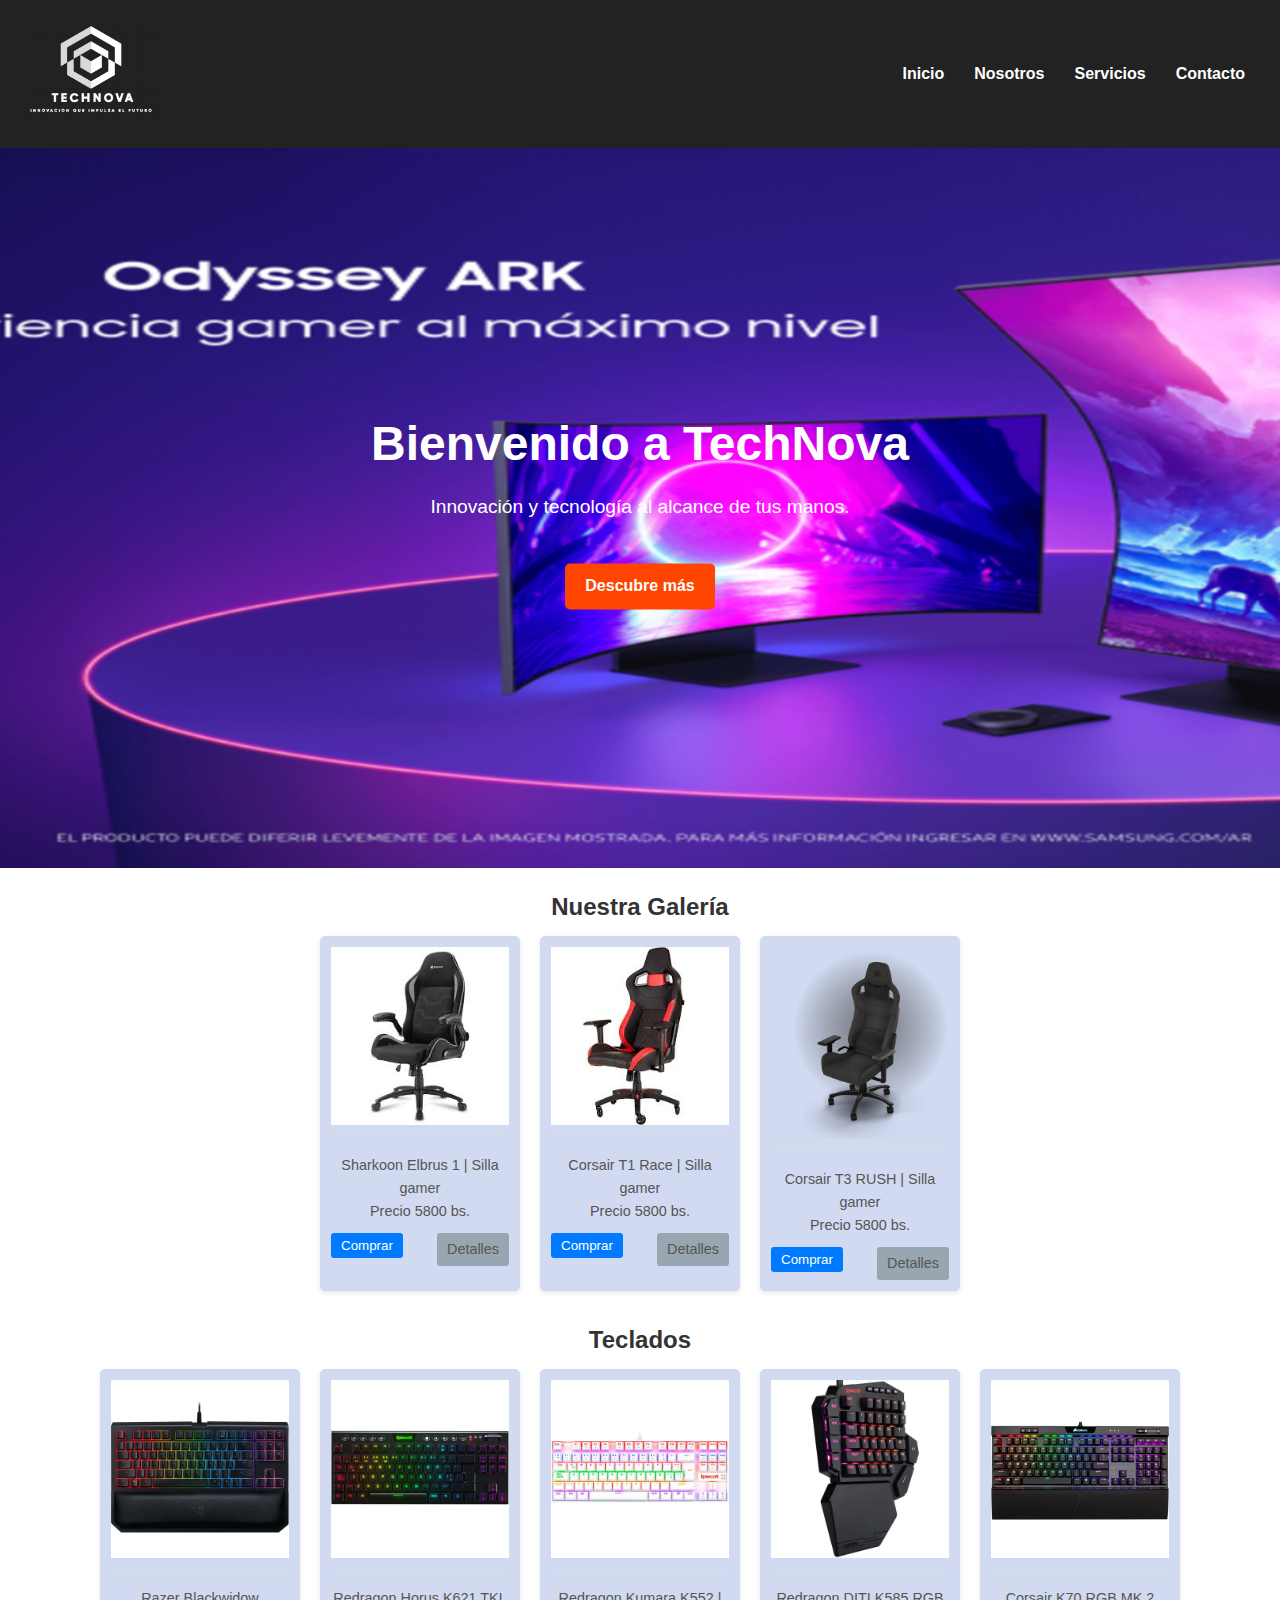
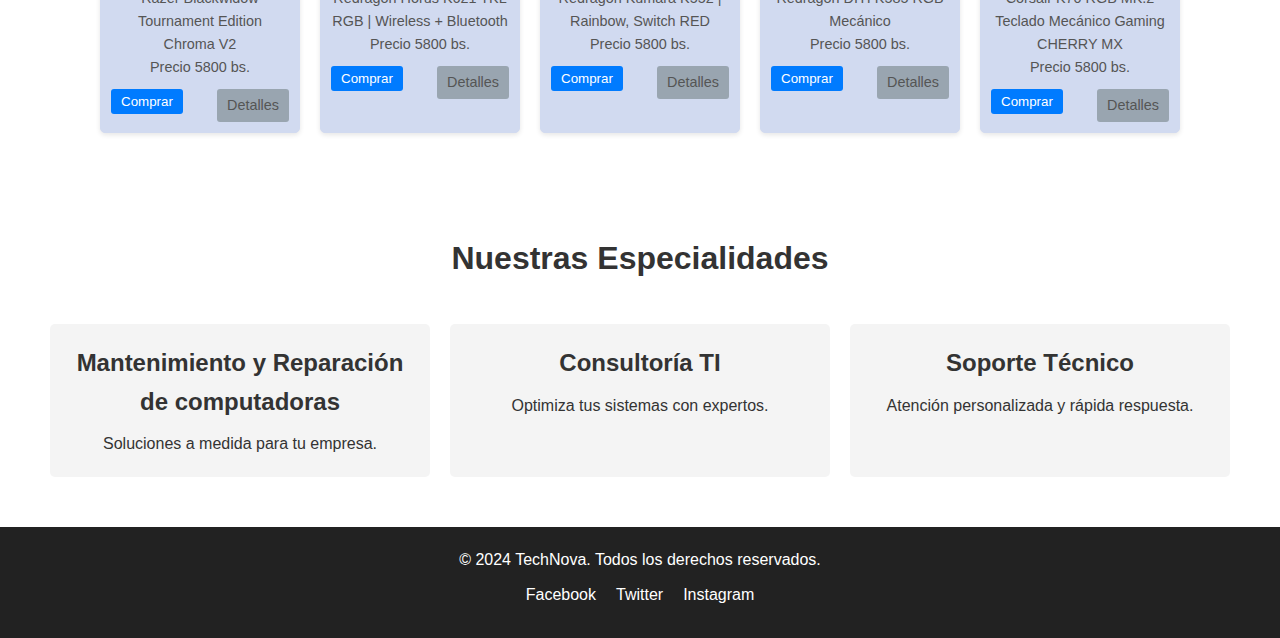
<file: index.html>
<!DOCTYPE html>
<html lang="es">
<head>
    <meta charset="UTF-8">
    <meta name="viewport" content="width=device-width, initial-scale=1.0">
    <title>TechNova</title>
    <link rel="stylesheet" href="index.css">
</head>
<body>
    <!-- Header -->
    <header>
        <div class="logo">
            <img src="nuevo_logo.PNG" alt="TechNova">
        </div>
        <nav>
            <ul>
                <li><a href="index.html">Inicio</a></li>
                <li><a href="paginas web/sobrenosotros.html">Nosotros</a></li>
                <li><a href="paginas web/servicios.html">Servicios</a></li>
                <li><a href="paginas web/contacto.html">Contacto</a></li>
            </ul>
        </nav>
    </header>

    <!-- Hero section con carrusel solo CSS -->
    <section class="hero">
        <div class="carousel">
            <div class="carousel-images">
                <div class="carousel-image">
                    <img src="productos carucel/pantalla.png" alt="Imagen 1">
                </div>
                <div class="carousel-image">
                    <img src="productos carucel/pc.png" alt="Imagen 2">
                </div>
                <div class="carousel-image">
                    <img src="productos carucel/sillas.png" alt="Imagen 3">
                </div>
                <div class="carousel-image">
                    <img src="productos carucel/teclado.jpeg" alt="Imagen 4">
                </div>
            </div>
        </div>

        <div class="hero-text">
            <h1>Bienvenido a TechNova</h1>
            <p>Innovación y tecnología al alcance de tus manos.</p>
            <a href="paginas web/descubremas.html" class="cta-button">Descubre más</a>
        </div>
    </section>


    <section id="productos">
        <h2>Nuestra Galería</h2>
        <div class="productos-container">
            <div class="productos-item">
                <a href="detalle1.html">
                    <img src="productos ventas/silla.png" alt="Proyecto 1">
                    <figcaption>
                        <p>Sharkoon Elbrus 1 | Silla gamer</p>
                        <p>Precio 5800 bs.</p>
                        <div class="buttons">
                            <button class="buy-btn">Comprar</button>
                            <a href="detalle1.html" class="details-btn">Detalles</a>
                        </div>
                    </figcaption>
                </a>
            </div>
            <div class="productos-item">
                <a href="detalle2.html">
                    <img src="productos ventas/silla2.png" alt="Proyecto 2">
                    <figcaption>
                        <p>Corsair T1 Race | Silla gamer</p>
                        <p>Precio 5800 bs.</p>
                        <div class="buttons">
                            <button class="buy-btn">Comprar</button>
                            <a href="detalle2.html" class="details-btn">Detalles</a>
                        </div>
                    </figcaption>
                </a>
            </div>
            <div class="productos-item">
                <a href="detalle3.html">
                    <img src="productos ventas/silla3.png" alt="Proyecto 3">
                    <figcaption>
                        <p>Corsair T3 RUSH | Silla gamer</p>
                        <p>Precio 5800 bs.</p>
                        <div class="buttons">
                            <button class="buy-btn">Comprar</button>
                            <a href="detalle3.html" class="details-btn">Detalles</a>
                        </div>
                    </figcaption>
                </a>
            </div>

            <!-- Teclados section -->
            <section id="teclados">
                <h2>Teclados</h2>
                <div class="teclados-container">
                    <div class="teclados-item">
                        <a href="detalle4.html">
                            <img src="producto teclados/teclado1.png" alt="Proyecto 4">
                            <figcaption>
                                <p>Razer Blackwidow Tournament Edition Chroma V2</p>
                                <p>Precio 5800 bs.</p>
                                <div class="buttons">
                                    <button class="buy-btn">Comprar</button>
                                    <a href="detalle4.html" class="details-btn">Detalles</a>
                                </div>
                            </figcaption>
                        </a>
                    </div>
                    <div class="teclados-item">
                        <a href="detalle5.html">
                            <img src="producto teclados/teclado2.png" alt="Proyecto 5">
                            <figcaption>
                                <p>Redragon Horus K621 TKL RGB | Wireless + Bluetooth</p>
                                <p>Precio 5800 bs.</p>
                                <div class="buttons">
                                    <button class="buy-btn">Comprar</button>
                                    <a href="detalle5.html" class="details-btn">Detalles</a>
                                </div>
                            </figcaption>
                        </a>
                    </div>
                    <div class="teclados-item">
                        <a href="detalle6.html">
                            <img src="producto teclados/teclado3.png" alt="Proyecto 6">
                            <figcaption>
                                <p>Redragon Kumara K552 | Rainbow, Switch RED</p>
                                <p>Precio 5800 bs.</p>
                                <div class="buttons">
                                    <button class="buy-btn">Comprar</button>
                                    <a href="detalle6.html" class="details-btn">Detalles</a>
                                </div>
                            </figcaption>
                        </a>
                    </div>
                    <div class="teclados-item">
                        <a href="detalle7.html">
                            <img src="producto teclados/teclado4.png" alt="Proyecto 7">
                            <figcaption>
                                <p>Redragon DITI K585 RGB Mecánico</p>
                                <p>Precio 5800 bs.</p>
                                <div class="buttons">
                                    <button class="buy-btn">Comprar</button>
                                    <a href="detalle7.html" class="details-btn">Detalles</a>
                                </div>
                            </figcaption>
                        </a>
                    </div>
                    <div class="teclados-item">
                        <a href="detalle5.html">
                            <img src="producto teclados/teclado5.png" alt="Proyecto 5">
                            <figcaption>
                                <p>Corsair K70 RGB MK.2 Teclado Mecánico Gaming CHERRY MX</p>
                                <p>Precio 5800 bs.</p>
                                <div class="buttons">
                                    <button class="buy-btn">Comprar</button>
                                    <a href="detalle5.html" class="details-btn">Detalles</a>
                                </div>
                            </figcaption>
                        </a>
                    </div>
                </section>
            </div>
        </section>

    <!-- Features section -->
    <section class="features">
        <h2>Nuestras Especialidades</h2>
        <div class="feature-grid">
            <div class="feature">
                <h3>Mantenimiento y Reparación de computadoras</h3>
                <p>Soluciones a medida para tu empresa.</p>
            </div>
            <div class="feature">
                <h3>Consultoría TI</h3>
                <p>Optimiza tus sistemas con expertos.</p>
            </div>
            <div class="feature">
                <h3>Soporte Técnico</h3>
                <p>Atención personalizada y rápida respuesta.</p>
            </div>
        </div>
    </section>
    <!-- Footer -->
    <footer>
        <p>&copy; 2024 TechNova. Todos los derechos reservados.</p>
        <ul class="social">
            <li><a href="https://www.facebook.com/profile.php?id=100088525938917">Facebook</a></li>
            <li><a href="https://x.com/BrahianC9?s=08">Twitter</a></li>
            <li><a href="https://www.instagram.com/">Instagram</a></li>
        </ul>
    </footer>
</body>
</html>
</file>
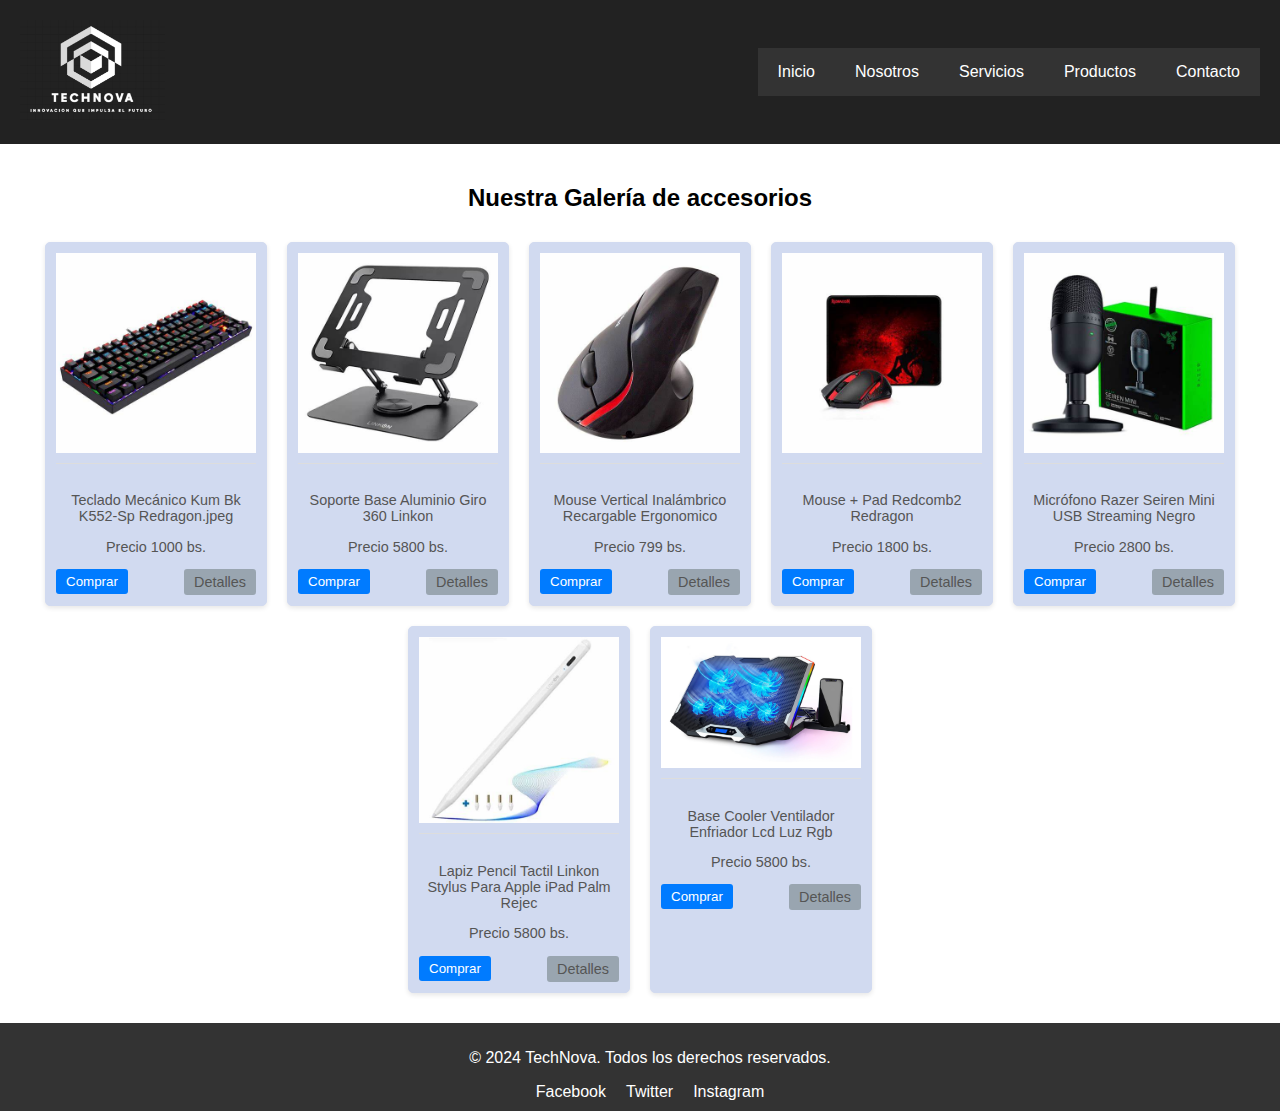
<file: paginas web/accesorios.html>
<!DOCTYPE html>
<html lang="en">
<head>
    <meta charset="UTF-8">
    <meta name="viewport" content="width=device-width, initial-scale=1.0">
    <title>TechNova</title>
    <link rel="stylesheet" href="accesorios.css">
</head>
<body>
    <header>
        <div class="logo">
            <img src="../nuevo_logo.PNG" alt="TechNova">
        </div>
        <nav>
            <ul class="menu">
                <li><a href="../index.html">Inicio</a></li>
                <li><a href="sobrenosotros.html">Nosotros</a></li>
                <li><a href="servicios.html">Servicios</a></li>
                <li><a href="productos.html">Productos</a>
                    <ul class="submenu">
                        <li><a href="tablets.html">tablets</a></li>
                        <li><a href="accesorios.html">Accesorios</a></li>
                    </ul>
                </li>
                <li><a href="contacto.html">Contacto</a></li>
            </ul>
        </nav>
    </header>

    <section id="accesorios">
        <h2>Nuestra Galería de accesorios</h2>
        <div class="accesorios-container">
            <div class="accesorios-item">
                <a href="detalle1.html">
                    <img src="../producto accesorios/Teclado Mecánico Kum Bk K552-Sp Redragon.jpeg" alt="Proyecto 1">
                    <figcaption>
                        <p>Teclado Mecánico Kum Bk K552-Sp Redragon.jpeg</p>
                        <p>Precio 1000 bs.</p>
                        <div class="buttons">
                            <button class="buy-btn">Comprar</button>
                            <a href="detalle1.html" class="details-btn">Detalles</a>
                        </div>
                    </figcaption>
                </a>
            </div>
            <div class="accesorios-item">
                <a href="detalle2.html">
                    <img src="../producto accesorios/Soporte Base Aluminio Para Notebook Macbook Giro 360 Linkon.jpeg" alt="Proyecto 2">
                    <figcaption>
                        <p>Soporte Base Aluminio Giro 360 Linkon</p>
                        <p>Precio 5800 bs.</p>
                        <div class="buttons">
                            <button class="buy-btn">Comprar</button>
                            <a href="detalle2.html" class="details-btn">Detalles</a>
                        </div>
                    </figcaption>
                </a>
            </div>
            <div class="accesorios-item">
                <a href="detalle3.html">
                    <img src="../producto accesorios/Mouse Vertical Inalámbrico Recargable Ergonomico.jpeg" alt="Proyecto 3">
                    <figcaption>
                        <p>Mouse Vertical Inalámbrico Recargable Ergonomico</p>
                        <p>Precio 799 bs.</p>
                        <div class="buttons">
                            <button class="buy-btn">Comprar</button>
                            <a href="detalle3.html" class="details-btn">Detalles</a>
                        </div>
                    </figcaption>
                </a>
            </div>
            <div class="accesorios-item">
                <a href="detalle4.html">
                    <img src="../producto accesorios/Mouse + Pad Redcomb2 Redragon.jpeg" alt="Proyecto 4">
                    <figcaption>
                        <p>Mouse + Pad Redcomb2 Redragon</p>
                        <p>Precio 1800 bs.</p>
                        <div class="buttons">
                            <button class="buy-btn">Comprar</button>
                            <a href="detalle4.html" class="details-btn">Detalles</a>
                        </div>
                    </figcaption>
                </a>
            </div>
            <div class="accesorios-item">
                <a href="detalle5.html">
                    <img src="../producto accesorios/Micrófono Razer Seiren Mini USB Streaming Negro.jpeg" alt="Proyecto 5">
                    <figcaption>
                        <p>Micrófono Razer Seiren Mini USB Streaming Negro</p>
                        <p>Precio 2800 bs.</p>
                        <div class="buttons">
                            <button class="buy-btn">Comprar</button>
                            <a href="detalle5.html" class="details-btn">Detalles</a>
                        </div>
                    </figcaption>
                </a>
            </div>
            <div class="accesorios-item">
                <a href="detalle6.html">
                    <img src="../producto accesorios/Lapiz Pencil Tactil Linkon Stylus Para Apple iPad Palm Rejec.jpeg" alt="Proyecto 6">
                    <figcaption>
                        <p>Lapiz Pencil Tactil Linkon Stylus Para Apple iPad Palm Rejec</p>
                        <p>Precio 5800 bs.</p>
                        <div class="buttons">
                            <button class="buy-btn">Comprar</button>
                            <a href="detalle6.html" class="details-btn">Detalles</a>
                        </div>
                    </figcaption>
                </a>
            </div>
            <div class="accesorios-item">
                <a href="detalle7.html">
                    <img src="../producto accesorios/Base Cooler 6 Ventiladores Enfriador Notebook Lcd Luz Rgb.jpg" alt="Proyecto 7">
                    <figcaption>
                        <p>Base Cooler Ventilador Enfriador Lcd Luz Rgb</p>
                        <p>Precio 5800 bs.</p>
                        <div class="buttons">
                            <button class="buy-btn">Comprar</button>
                            <a href="detalle7.html" class="details-btn">Detalles</a>
                        </div>
                    </figcaption>
                </a>
            </div>
        </div>
    </section>
    <footer>
        <p>&copy; 2024 TechNova. Todos los derechos reservados.</p>
        <ul class="social">
            <li><a href="#">Facebook</a></li>
            <li><a href="#">Twitter</a></li>
            <li><a href="#">Instagram</a></li>
        </ul>
    </footer>
    
</body>
</html>
</file>
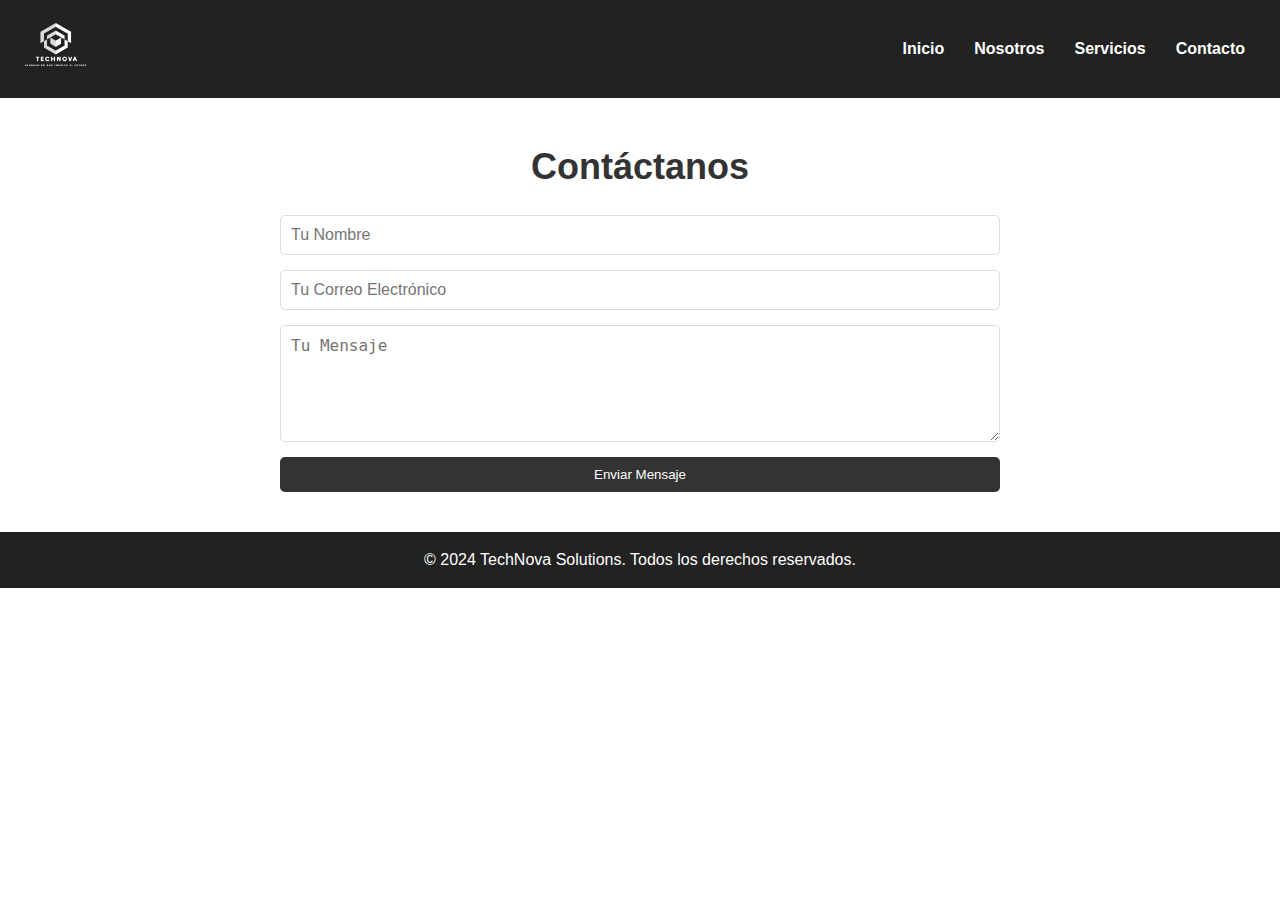
<file: paginas web/contacto.html>
<!DOCTYPE html>
<html lang="es">
<head>
    <meta charset="UTF-8">
    <meta name="viewport" content="width=device-width, initial-scale=1.0">
    <title>TechNova</title>
    <link rel="stylesheet" href="contacto.css">
</head>
<body>
    <!-- Header -->
    <header>
        <div class="logo">
            <img src="../nuevo_logo.PNG" alt="TechNova">
        </div>
        <nav>
            <ul>
                <li><a href="../index.html">Inicio</a></li>
                <li><a href="sobrenosotros.html">Nosotros</a></li>
                <li><a href="servicios.html">Servicios</a></li>
                <li><a href="contacto.html">Contacto</a></li>
            </ul>
        </nav>
    </header>

     <!-- Formulario de contacto -->

     <section id="contact">
        <h2>Contáctanos</h2>
        <form id="contact-form">
            <input type="text" id="name" placeholder="Tu Nombre" required>
            <input type="email" id="email" placeholder="Tu Correo Electrónico" required>
            <textarea id="message" rows="5" placeholder="Tu Mensaje" required></textarea>
            <button type="submit">Enviar Mensaje</button>
        </form>
    </section>


    <!-- para el pie de página -->
    <footer>
        <p>&copy; 2024 TechNova Solutions. Todos los derechos reservados.</p>
    </footer>

    <!-- JavaScript para validación básica del formulario -->

    <script>
        document.getElementById('contact-form').addEventListener('submit', function(event) {
            var name = document.getElementById('name').value;
            var email = document.getElementById('email').value;
            var message = document.getElementById('message').value;

            if (name === '' || email === '' || message === '') {
                alert('Por favor, completa todos los campos.');
                event.preventDefault(); // Evita el envío si hay campos vacíos.
                } else {
                alert('Mensaje enviado correctamente. ¡Gracias por contactarnos!');
                }
        });
    </script>
</body>
</html>
</file>
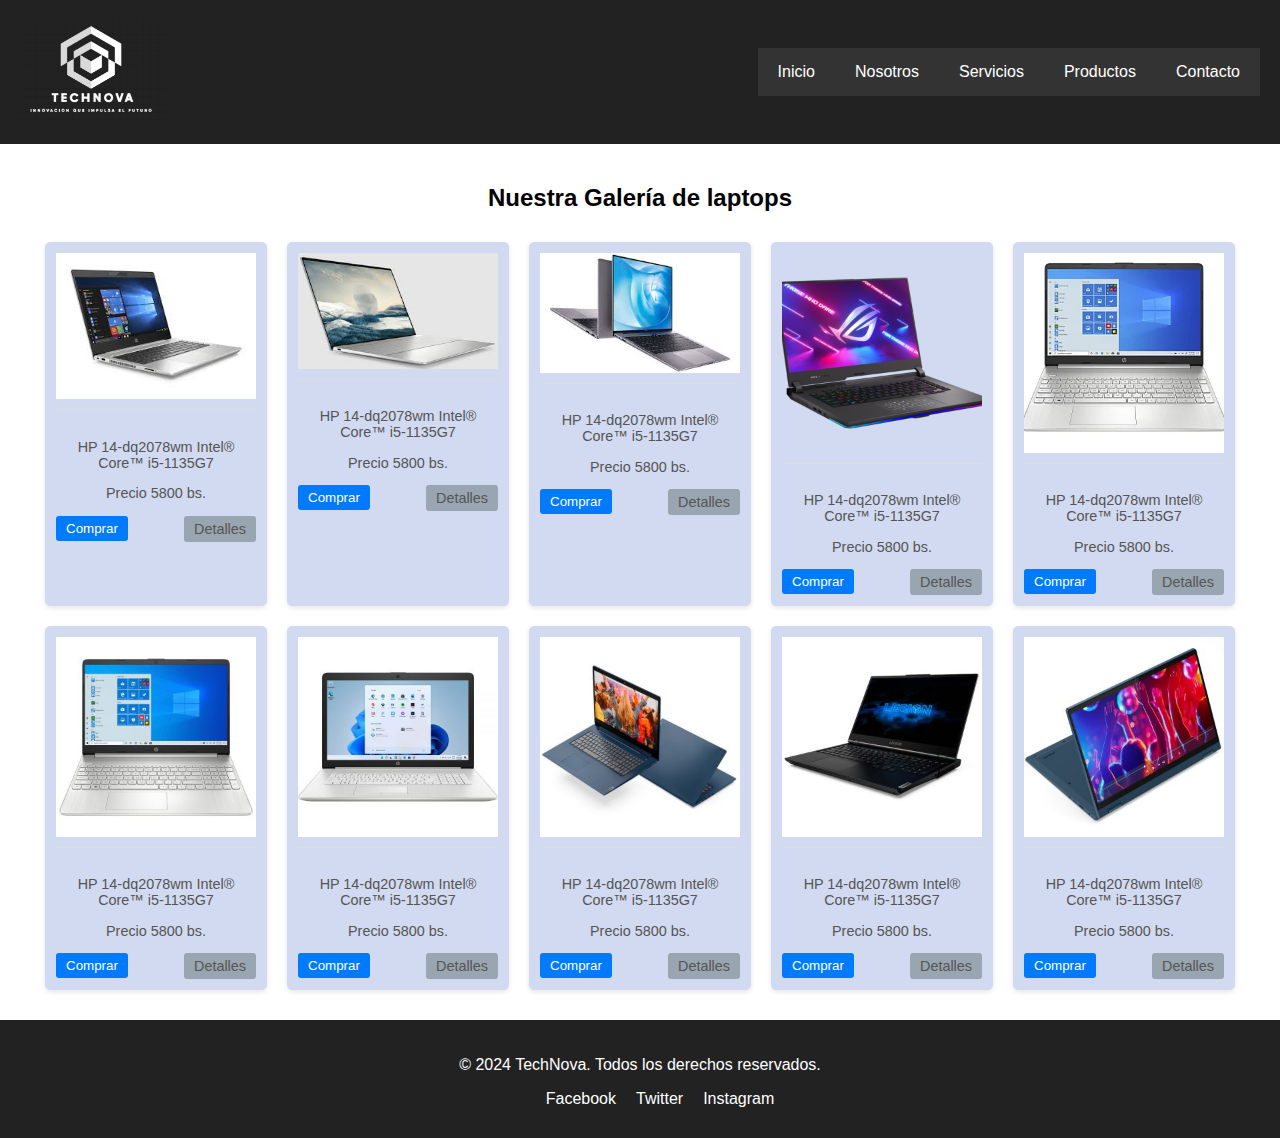
<file: paginas web/descubremas.html>
<!DOCTYPE html>
<html lang="es">
<head>
    <meta charset="UTF-8">
    <meta name="viewport" content="width=device-width, initial-scale=1.0">
    <title>TechNova</title>
    <link rel="stylesheet" href="descubremas.css">
</head>
<body>
    <!-- Header -->
    <header>
        <div class="logo">
            <img src="../nuevo_logo.PNG" alt="TechNova">
        </div>
        <nav>
            <ul class="menu">
                <li><a href="../index.html">Inicio</a></li>
                <li><a href="sobrenosotros.html">Nosotros</a></li>
                <li><a href="servicios.html">Servicios</a></li>
                <li><a href="productos.html">Productos</a>
                    <ul class="submenu">
                        <li><a href="tablets.html">tablets</a></li>
                        <li><a href="accesorios.html">Accesorios</a></li>
                    </ul>
                </li>
                <li><a href="contacto.html">Contacto</a></li>
            </ul>
        </nav>
    </header>

    <!-- Gallery Section -->
    <section id="gallery">
        <h2>Nuestra Galería de laptops</h2>
        <div class="gallery-container">
            <div class="gallery-item">
                <a href="detalle1.html">
                    <img src="../img/compu1.jpeg" alt="Proyecto 1">
                    <figcaption>
                        <p>HP 14-dq2078wm Intel® Core™ i5-1135G7</p>
                        <p>Precio 5800 bs.</p>
                        <div class="buttons">
                            <button class="buy-btn">Comprar</button>
                            <a href="detalle1.html" class="details-btn">Detalles</a>
                        </div>
                    </figcaption>
                </a>
            </div>
            <div class="gallery-item">
                <a href="detalle2.html">
                    <img src="../img/compu2.jpeg" alt="Proyecto 2">
                    <figcaption>
                        <p>HP 14-dq2078wm Intel® Core™ i5-1135G7</p>
                        <p>Precio 5800 bs.</p>
                        <div class="buttons">
                            <button class="buy-btn">Comprar</button>
                            <a href="detalle2.html" class="details-btn">Detalles</a>
                        </div>
                    </figcaption>
                </a>
            </div>
            <div class="gallery-item">
                <a href="detalle3.html">
                    <img src="../img/compu3.jpeg" alt="Proyecto 3">
                    <figcaption>
                        <p>HP 14-dq2078wm Intel® Core™ i5-1135G7</p>
                        <p>Precio 5800 bs.</p>
                        <div class="buttons">
                            <button class="buy-btn">Comprar</button>
                            <a href="detalle3.html" class="details-btn">Detalles</a>
                        </div>
                    </figcaption>
                </a>
            </div>
            <div class="gallery-item">
                <a href="detalle4.html">
                    <img src="../img/compu4.jpg" alt="Proyecto 4">
                    <figcaption>
                        <p>HP 14-dq2078wm Intel® Core™ i5-1135G7</p>
                        <p>Precio 5800 bs.</p>
                        <div class="buttons">
                            <button class="buy-btn">Comprar</button>
                            <a href="detalle4.html" class="details-btn">Detalles</a>
                        </div>
                    </figcaption>
                </a>
            </div>
            <div class="gallery-item">
                <a href="detalle5.html">
                    <img src="../img/compu5.jpg" alt="Proyecto 5">
                    <figcaption>
                        <p>HP 14-dq2078wm Intel® Core™ i5-1135G7</p>
                        <p>Precio 5800 bs.</p>
                        <div class="buttons">
                            <button class="buy-btn">Comprar</button>
                            <a href="detalle5.html" class="details-btn">Detalles</a>
                        </div>
                    </figcaption>
                </a>
            </div>
            <div class="gallery-item">
                <a href="detalle6.html">
                    <img src="../img/compu6.jpg" alt="Proyecto 6">
                    <figcaption>
                        <p>HP 14-dq2078wm Intel® Core™ i5-1135G7</p>
                        <p>Precio 5800 bs.</p>
                        <div class="buttons">
                            <button class="buy-btn">Comprar</button>
                            <a href="detalle6.html" class="details-btn">Detalles</a>
                        </div>
                    </figcaption>
                </a>
            </div>
            <div class="gallery-item">
                <a href="detalle7.html">
                    <img src="../img/compu7.jpg" alt="Proyecto 7">
                    <figcaption>
                        <p>HP 14-dq2078wm Intel® Core™ i5-1135G7</p>
                        <p>Precio 5800 bs.</p>
                        <div class="buttons">
                            <button class="buy-btn">Comprar</button>
                            <a href="detalle7.html" class="details-btn">Detalles</a>
                        </div>
                    </figcaption>
                </a>
            </div>
            <div class="gallery-item">
                <a href="detalle8.html">
                    <img src="../img/compu8.jpg" alt="Proyecto 8">
                    <figcaption>
                        <p>HP 14-dq2078wm Intel® Core™ i5-1135G7</p>
                        <p>Precio 5800 bs.</p>
                        <div class="buttons">
                            <button class="buy-btn">Comprar</button>
                            <a href="detalle8.html" class="details-btn">Detalles</a>
                        </div>
                    </figcaption>
                </a>
            </div>
            <div class="gallery-item">
                <a href="detalle9.html">
                    <img src="../img/compu9.jpg" alt="Proyecto 9">
                    <figcaption>
                        <p>HP 14-dq2078wm Intel® Core™ i5-1135G7</p>
                        <p>Precio 5800 bs.</p>
                        <div class="buttons">
                            <button class="buy-btn">Comprar</button>
                            <a href="detalle9.html" class="details-btn">Detalles</a>
                        </div>
                    </figcaption>
                </a>
            </div>
            <div class="gallery-item">
                <a href="detalle10.html">
                    <img src="../img/compu10.jpg" alt="Proyecto 10">
                    <figcaption>
                        <p>HP 14-dq2078wm Intel® Core™ i5-1135G7</p>
                        <p>Precio 5800 bs.</p>
                        <div class="buttons">
                            <button class="buy-btn">Comprar</button>
                            <a href="detalle10.html" class="details-btn">Detalles</a>
                        </div>
                    </figcaption>
                </a>
            </div>
        </div>
    </section>

    <footer>
        <p>&copy; 2024 TechNova. Todos los derechos reservados.</p>
        <ul class="social">
            <li><a href="#">Facebook</a></li>
            <li><a href="#">Twitter</a></li>
            <li><a href="#">Instagram</a></li>
        </ul>
    </footer>
</body>
</html>
</file>
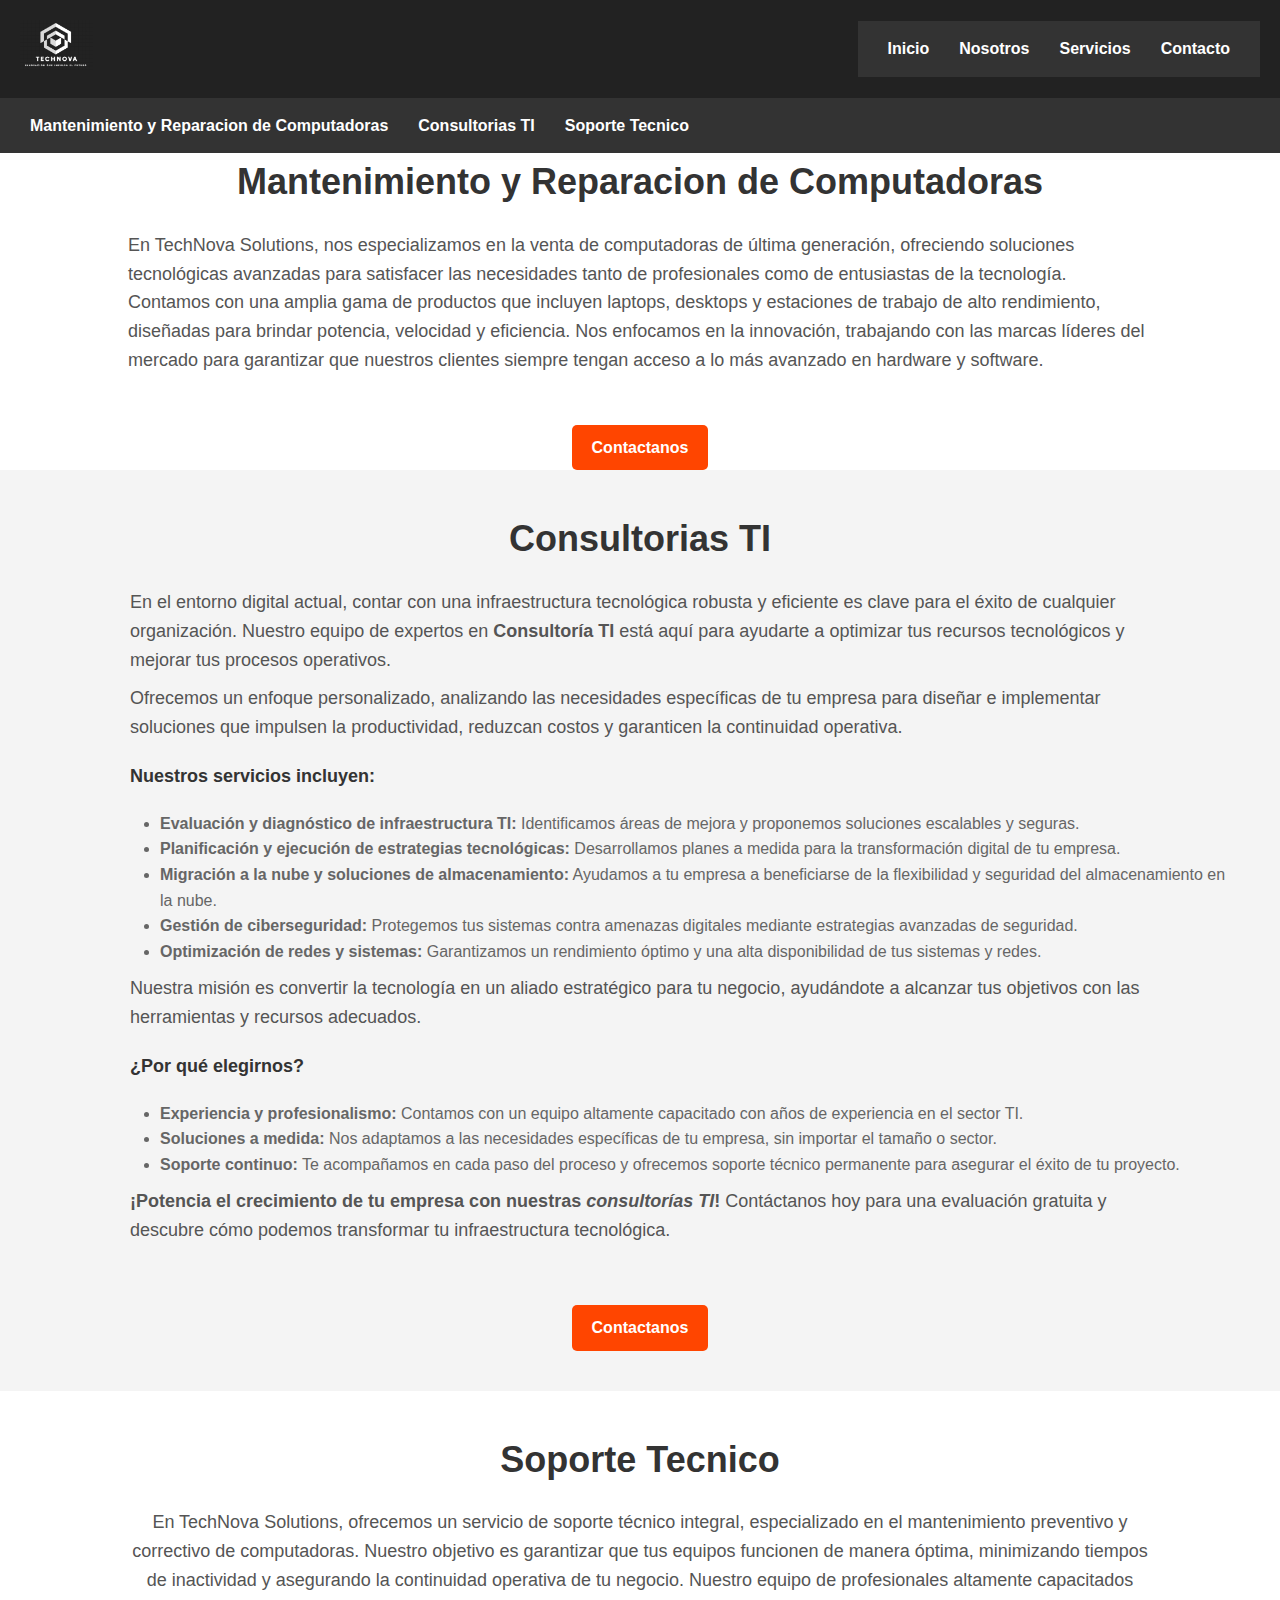
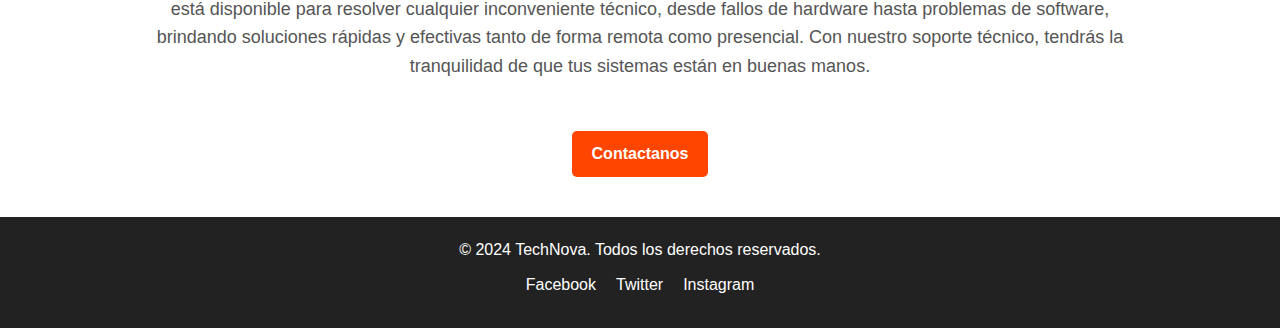
<file: paginas web/servicios.html>
<!DOCTYPE html>
<html lang="es">
<head>
    <meta charset="UTF-8">
    <meta name="viewport" content="width=device-width, initial-scale=1.0">
    <title>TechNova</title>
    <link rel="stylesheet" href="servicios.css">
</head>
<body>
    <!-- Header -->
    <header>
        <div class="logo">
            <img src="../nuevo_logo.PNG" alt="TechNova">
        </div>
        <nav>
            <ul>
                <li><a href="../index.html">Inicio</a></li>
                <li><a href="sobrenosotros.html">Nosotros</a></li>
                <li><a href="servicios.html">Servicios</a></li>
                <li><a href="contacto.html">Contacto</a></li>
            </ul>
        </nav>
    </header>

    <!-- Navegación -->
     <div class="Navegación">
        <nav>
            <ul>
                <li><a href="#Mantenimiento">Mantenimiento y Reparacion de Computadoras</a></li>
                <li><a href="#Consultorias">Consultorias TI</a></li>
                <li><a href="#Soporte">Soporte Tecnico</a></li>
            </ul>
        </nav>
    </div>

    <!-- Sección para informacion sobre mantenimiento -->
    <section id="Mantenimiento">
        <h2>Mantenimiento y Reparacion de Computadoras</h2> <!-- para mostrar el parrafo y no una linea en el codigo activar <word wrap -->
        <p>En TechNova Solutions, nos especializamos en la venta de computadoras de última generación, ofreciendo soluciones tecnológicas avanzadas para satisfacer las necesidades tanto de profesionales como de entusiastas de la tecnología. Contamos con una amplia gama de productos que incluyen laptops, desktops y estaciones de trabajo de alto rendimiento, diseñadas para brindar potencia, velocidad y eficiencia. Nos enfocamos en la innovación, trabajando con las marcas líderes del mercado para garantizar que nuestros clientes siempre tengan acceso a lo más avanzado en hardware y software.</p>
        <center><a href="contacto.html" class="cta-button1">Contactanos</a></center>
    </section>

    <!-- Sección para informacion sobre consultoria -->
    <section id="Consultorias">
        <h2>Consultorias TI</h2> <!-- para mostrar el parrafo y no una linea en el codigo activar <word wrap -->
        <p>En el entorno digital actual, contar con una infraestructura tecnológica robusta y eficiente es clave para el éxito de cualquier organización. Nuestro equipo de expertos en <strong>Consultoría TI</strong> está aquí para ayudarte a optimizar tus recursos tecnológicos y mejorar tus procesos operativos.</p>

        <p>Ofrecemos un enfoque personalizado, analizando las necesidades específicas de tu empresa para diseñar e implementar soluciones que impulsen la productividad, reduzcan costos y garanticen la continuidad operativa.</p>
        <h3> Nuestros servicios incluyen:</h3>
        <ul>
            <li><strong>Evaluación y diagnóstico de infraestructura TI:</strong> Identificamos áreas de mejora y proponemos soluciones escalables y seguras.</li>
            <li><strong>Planificación y ejecución de estrategias tecnológicas:</strong> Desarrollamos planes a medida para la transformación digital de tu empresa.</li>
            <li><strong>Migración a la nube y soluciones de almacenamiento:</strong> Ayudamos a tu empresa a beneficiarse de la flexibilidad y seguridad del almacenamiento en la nube.</li>
            <li><strong>Gestión de ciberseguridad:</strong> Protegemos tus sistemas contra amenazas digitales mediante estrategias avanzadas de seguridad.</li>
            <li><strong>Optimización de redes y sistemas:</strong> Garantizamos un rendimiento óptimo y una alta disponibilidad de tus sistemas y redes.</li>
        </ul>
        <p>Nuestra misión es convertir la tecnología en un aliado estratégico para tu negocio, ayudándote a alcanzar tus objetivos con las herramientas y recursos adecuados.</p>
        <h3>¿Por qué elegirnos?</h3>
        <ul>
            <li><strong>Experiencia y profesionalismo:</strong> Contamos con un equipo altamente capacitado con años de experiencia en el sector TI.</li>
            <li><strong>Soluciones a medida:</strong> Nos adaptamos a las necesidades específicas de tu empresa, sin importar el tamaño o sector.</li>
            <li><strong>Soporte continuo:</strong> Te acompañamos en cada paso del proceso y ofrecemos soporte técnico permanente para asegurar el éxito de tu proyecto.</li>
        </ul>
        <p><strong>¡Potencia el crecimiento de tu empresa con nuestras <em>consultorías TI</em>!</strong> Contáctanos hoy para una evaluación gratuita y descubre cómo podemos transformar tu infraestructura tecnológica.</p>
        <!-- <a href="contacto.html" class="cta-button2">Contactanos</a>  -->
        <center><a href="contacto.html" class="cta-button2">Contactanos</a></center>
    </section>

    <!-- Sección para soporte -->
    <section id="Soporte">
        <h2>Soporte Tecnico</h2> 
        <p>En TechNova Solutions, ofrecemos un servicio de soporte técnico integral, especializado en el mantenimiento preventivo y correctivo de computadoras. Nuestro objetivo es garantizar que tus equipos funcionen de manera óptima, minimizando tiempos de inactividad y asegurando la continuidad operativa de tu negocio.
        Nuestro equipo de profesionales altamente capacitados está disponible para resolver cualquier inconveniente técnico, desde fallos de hardware hasta problemas de software, brindando soluciones rápidas y efectivas tanto de forma remota como presencial. Con nuestro soporte técnico, tendrás la tranquilidad de que tus sistemas están en buenas manos. </p>
        <a href="contacto.html" class="cta-button3">Contactanos</a>
    </section>

    <!-- Footer -->
    <footer>
        <p>&copy; 2024 TechNova. Todos los derechos reservados.</p>
        <ul class="social">
            <li><a href="#">Facebook</a></li>
            <li><a href="#">Twitter</a></li>
            <li><a href="#">Instagram</a></li>
        </ul>
    </footer>
    

</body>
</html>
</file>
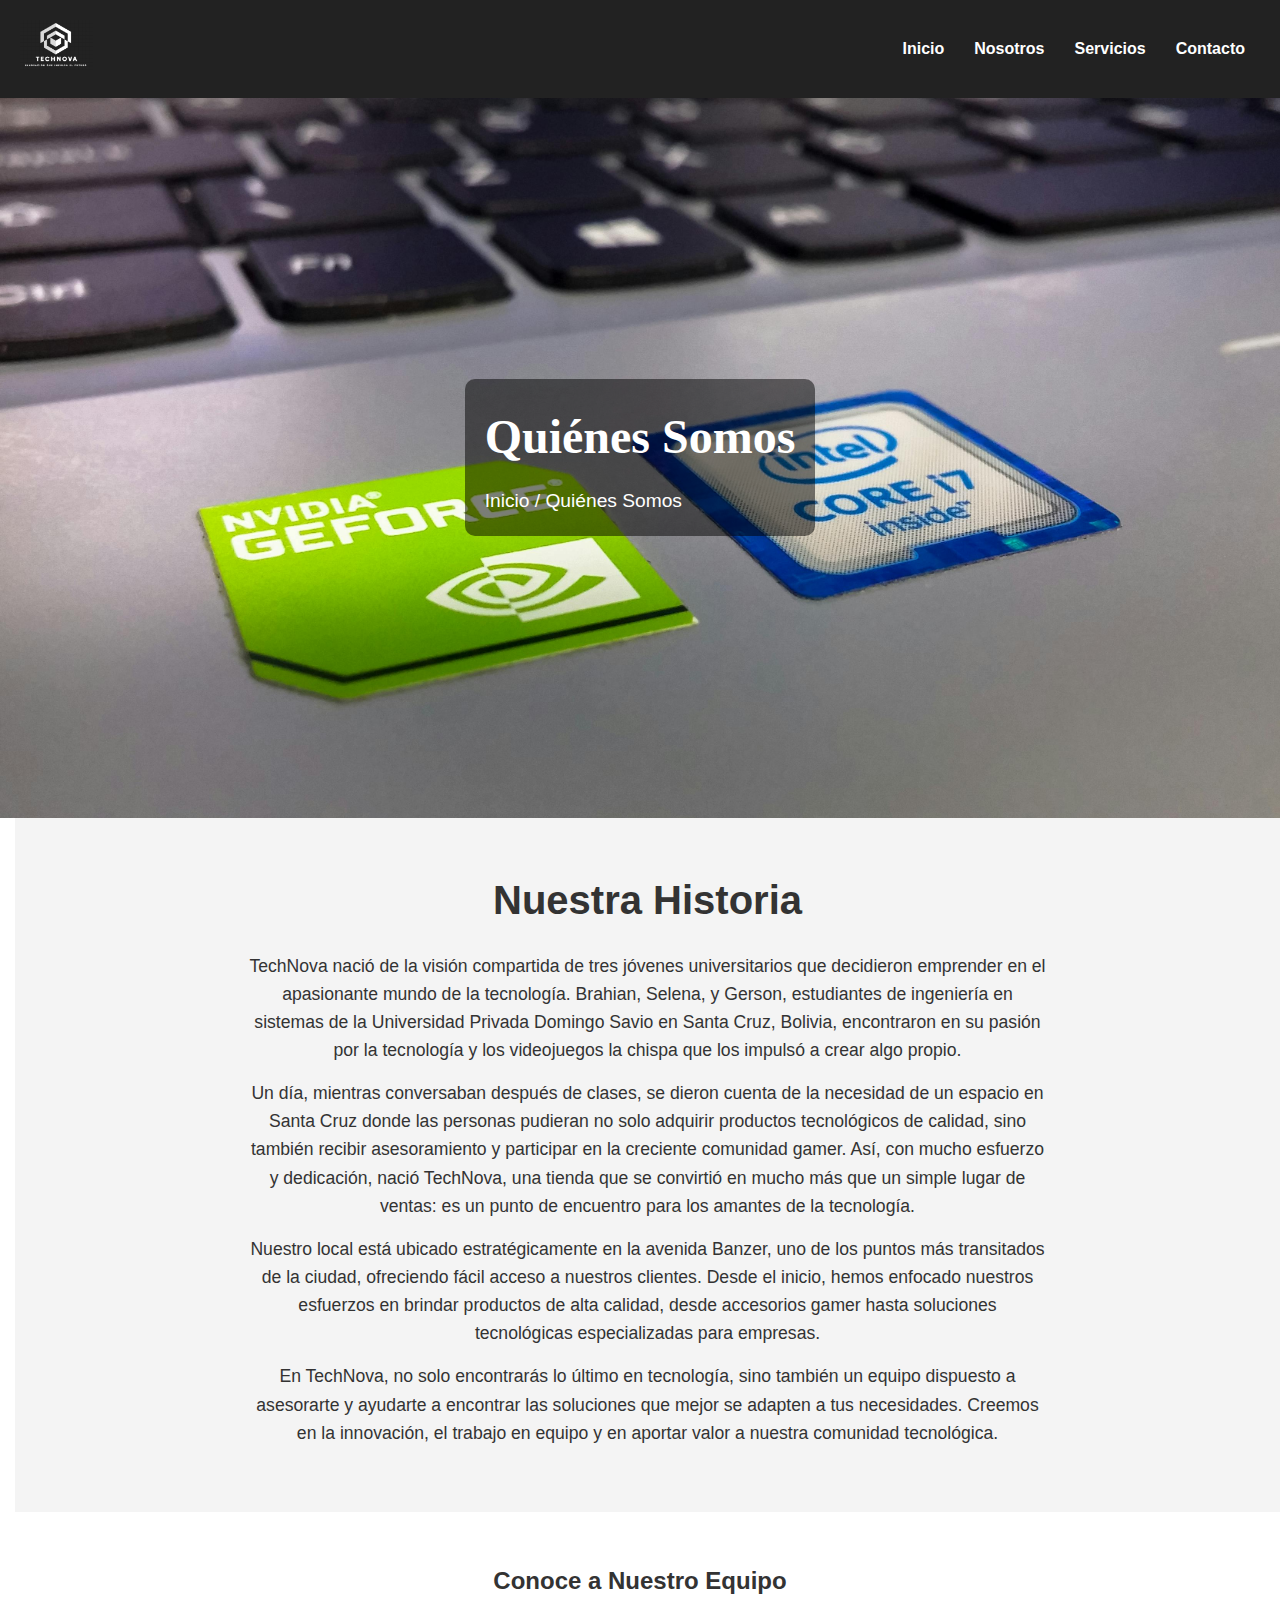
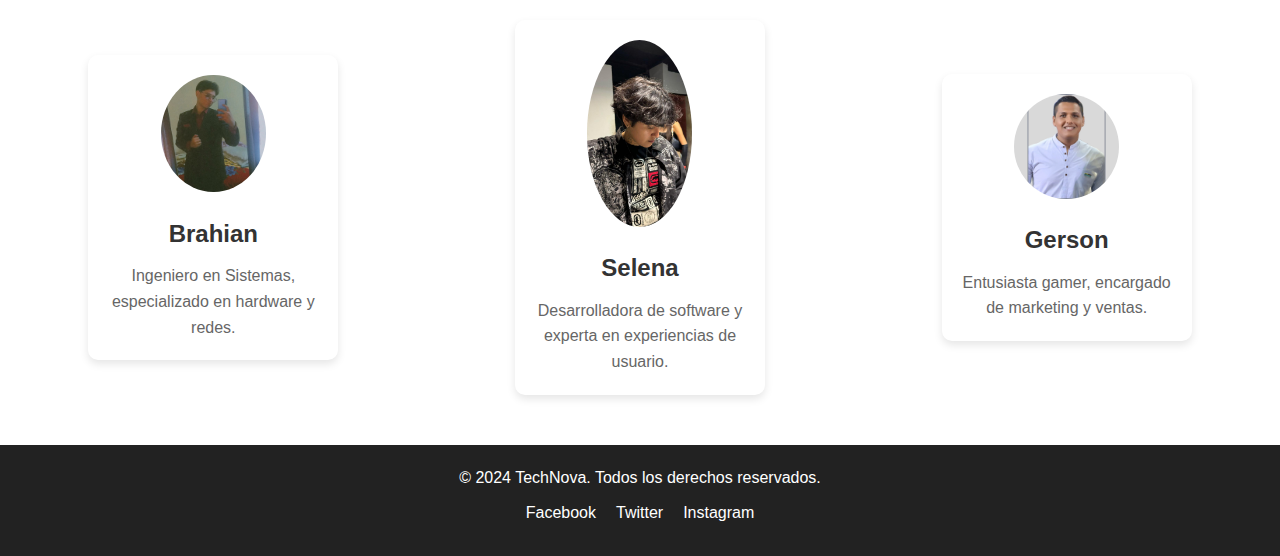
<file: paginas web/sobrenosotros.html>
<!DOCTYPE html>
<html lang="es">
<head>
    <meta charset="UTF-8">
    <meta name="viewport" content="width=device-width, initial-scale=1.0">
    <title>TechNova - Sobre Nosotros</title>
    <link rel="stylesheet" href="sobrenosotros.css"> <!-- Asegúrate de que esta ruta sea correcta -->
</head>
<body>
    <!-- Header -->
    <header>
        <div class="logo">
            <img src="../nuevo_logo.PNG" alt="TechNova"> <!-- Asegúrate de que esta ruta sea correcta -->
        </div>
        <nav>
            <ul>
                <li><a href="../index.html">Inicio</a></li> <!-- Ruta correcta para volver al inicio -->
                <li><a href="sobrenosotros.html">Nosotros</a></li>
                <li><a href="servicios.html">Servicios</a></li>
                <li><a href="contacto.html">Contacto</a></li>
            </ul>
        </nav>
    </header>

    <!-- Sección del encabezado con efecto parallax -->
    <section class="parallax">
        <div class="parallax-header">
            <div class="header-content">
                <h1 style="font-family: open sans, sans serif;">Quiénes Somos</h1>
                <p>Inicio / Quiénes Somos</p>
            </div>
        </div>
    </section>

    <!-- Contenido normal de la página -->
    <section class="contenido" style="position: relative; margin-left: 15px;">
        <h2>Nuestra Historia</h2>
        <p>TechNova nació de la visión compartida de tres jóvenes universitarios que decidieron emprender en el apasionante mundo de la tecnología. Brahian, Selena, y Gerson, estudiantes de ingeniería en sistemas de la Universidad Privada Domingo Savio en Santa Cruz, Bolivia, encontraron en su pasión por la tecnología y los videojuegos la chispa que los impulsó a crear algo propio.</p>
        <p>Un día, mientras conversaban después de clases, se dieron cuenta de la necesidad de un espacio en Santa Cruz donde las personas pudieran no solo adquirir productos tecnológicos de calidad, sino también recibir asesoramiento y participar en la creciente comunidad gamer. Así, con mucho esfuerzo y dedicación, nació TechNova, una tienda que se convirtió en mucho más que un simple lugar de ventas: es un punto de encuentro para los amantes de la tecnología.</p>
        <p>Nuestro local está ubicado estratégicamente en la avenida Banzer, uno de los puntos más transitados de la ciudad, ofreciendo fácil acceso a nuestros clientes. Desde el inicio, hemos enfocado nuestros esfuerzos en brindar productos de alta calidad, desde accesorios gamer hasta soluciones tecnológicas especializadas para empresas.</p>
        <p>En TechNova, no solo encontrarás lo último en tecnología, sino también un equipo dispuesto a asesorarte y ayudarte a encontrar las soluciones que mejor se adapten a tus necesidades. Creemos en la innovación, el trabajo en equipo y en aportar valor a nuestra comunidad tecnológica.</p>
    </section>

    <!-- Sección del equipo con animación de cuadros -->
    <section class="quienes-somos">
        <h2 style="text-align: center;">Conoce a Nuestro Equipo</h2>
        <div class="equipo">
            <!-- Primer integrante -->
            <div class="miembro">
                <img src="nosotros/brahian.jpeg" alt="Brahian - Co-fundador">
                <h3>Brahian</h3>
                <p>Ingeniero en Sistemas, especializado en hardware y redes.</p>
            </div>
            <!-- Segundo integrante -->
            <div class="miembro">
                <img src="nosotros/selena.jpeg" alt="Selena - Co-fundadora">
                <h3>Selena</h3>
                <p>Desarrolladora de software y experta en experiencias de usuario.</p>
            </div>
            <!-- Tercer integrante -->
            <div class="miembro">
                <img src="nosotros/gerson.jpeg" alt="Gerson - Co-fundador">
                <h3>Gerson</h3>
                <p>Entusiasta gamer, encargado de marketing y ventas.</p>
            </div>
        </div>
    </section>

   <!-- Footer -->
   <footer>
        <p>&copy; 2024 TechNova. Todos los derechos reservados.</p>
            <ul class="social">
                <li><a href="#">Facebook</a></li>
                <li><a href="#">Twitter</a></li>
                <li><a href="#">Instagram</a></li>
            </ul>
    </footer>


</body>
</html>
</file>
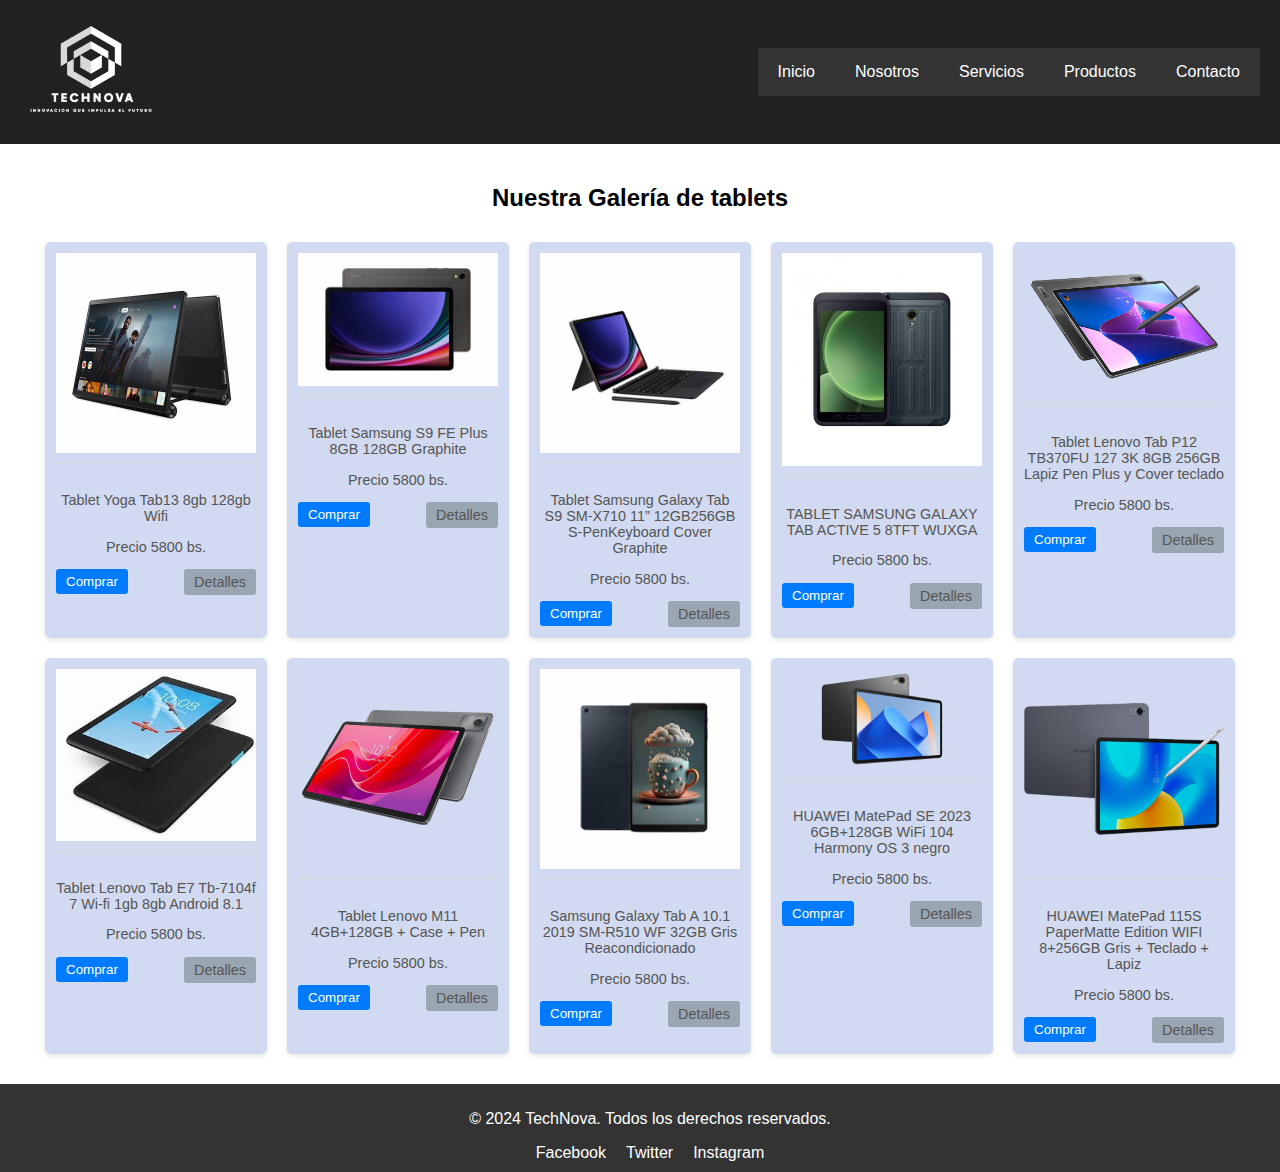
<file: paginas web/tablets.html>
<!DOCTYPE html>
<html lang="es">
<head>
    <meta charset="UTF-8">
    <meta name="viewport" content="width=device-width, initial-scale=1.0">
    <title>TechNova</title>
    <link rel="stylesheet" href="tablets.css">
</head>
<body>
    <header>
        <div class="logo">
            <img src="../nuevo_logo.PNG" alt="TechNova">
        </div>
        <nav>
            <ul class="menu">
                <li><a href="../index.html">Inicio</a></li>
                <li><a href="sobrenosotros.html">Nosotros</a></li>
                <li><a href="servicios.html">Servicios</a></li>
                <li><a href="productos.html">Productos</a>
                    <ul class="submenu">
                        <li><a href="tablets.html">tablets</a></li>
                        <li><a href="accesorios.html">Accesorios</a></li>
                    </ul>
                </li>
                <li><a href="contacto.html">Contacto</a></li>
            </ul>
        </nav>
    </header>
    <section id="tablets">
        <h2>Nuestra Galería de tablets</h2>
        <div class="tablets-container">
            <div class="tablets-item">
                <a href="detalle1.html">
                    <img src="../producto tablets/Tablet Yoga Tab13 8gb 128gb Wifi.jpeg" alt="Proyecto 1">
                    <figcaption>
                        <p>Tablet Yoga Tab13 8gb 128gb Wifi</p>
                        <p>Precio 5800 bs.</p>
                        <div class="buttons">
                            <button class="buy-btn">Comprar</button>
                            <a href="detalle1.html" class="details-btn">Detalles</a>
                        </div>
                    </figcaption>
                </a>
            </div>
            <div class="tablets-item">
                <a href="detalle2.html">
                    <img src="../producto tablets/Tablet Samsung S9 FE Plus 8GB 128GB Graphite.jpeg" alt="Proyecto 2">
                    <figcaption>
                        <p>Tablet Samsung S9 FE Plus 8GB 128GB Graphite</p>
                        <p>Precio 5800 bs.</p>
                        <div class="buttons">
                            <button class="buy-btn">Comprar</button>
                            <a href="detalle2.html" class="details-btn">Detalles</a>
                        </div>
                    </figcaption>
                </a>
            </div>
            <div class="tablets-item">
                <a href="detalle3.html">
                    <img src="../producto tablets/Tablet Samsung Galaxy Tab S9 SM-X710 11” 12GB256GB S-PenKeyboard Cover Graphite.jpeg" alt="Proyecto 3">
                    <figcaption>
                        <p>Tablet Samsung Galaxy Tab S9 SM-X710 11” 12GB256GB S-PenKeyboard Cover Graphite</p>
                        <p>Precio 5800 bs.</p>
                        <div class="buttons">
                            <button class="buy-btn">Comprar</button>
                            <a href="detalle3.html" class="details-btn">Detalles</a>
                        </div>
                    </figcaption>
                </a>
            </div>
            <div class="tablets-item">
                <a href="detalle4.html">
                    <img src="../producto tablets/TABLET SAMSUNG GALAXY TAB ACTIVE 5 8TFT WUXGA.jpg" alt="Proyecto 4">
                    <figcaption>
                        <p>TABLET SAMSUNG GALAXY TAB ACTIVE 5 8TFT WUXGA</p>
                        <p>Precio 5800 bs.</p>
                        <div class="buttons">
                            <button class="buy-btn">Comprar</button>
                            <a href="detalle4.html" class="details-btn">Detalles</a>
                        </div>
                    </figcaption>
                </a>
            </div>
            <div class="tablets-item">
                <a href="detalle5.html">
                    <img src="../producto tablets/Tablet Lenovo Tab P12 TB370FU 127 3K 8GB 256GB Lapiz Pen Plus y Cover teclado.png" alt="Proyecto 5">
                    <figcaption>
                        <p>Tablet Lenovo Tab P12 TB370FU 127 3K 8GB 256GB Lapiz Pen Plus y Cover teclado</p>
                        <p>Precio 5800 bs.</p>
                        <div class="buttons">
                            <button class="buy-btn">Comprar</button>
                            <a href="detalle5.html" class="details-btn">Detalles</a>
                        </div>
                    </figcaption>
                </a>
            </div>
            <div class="tablets-item">
                <a href="detalle6.html">
                    <img src="../producto tablets/Tablet Lenovo Tab E7 Tb-7104f 7 Wi-fi 1gb 8gb Android 8.1.jpeg" alt="Proyecto 6">
                    <figcaption>
                        <p>Tablet Lenovo Tab E7 Tb-7104f 7 Wi-fi 1gb 8gb Android 8.1</p>
                        <p>Precio 5800 bs.</p>
                        <div class="buttons">
                            <button class="buy-btn">Comprar</button>
                            <a href="detalle6.html" class="details-btn">Detalles</a>
                        </div>
                    </figcaption>
                </a>
            </div>
            <div class="tablets-item">
                <a href="detalle7.html">
                    <img src="../producto tablets/Tablet Lenovo M11 4GB+128GB + Case + Pen.webp" alt="Proyecto 7">
                    <figcaption>
                        <p>Tablet Lenovo M11 4GB+128GB + Case + Pen</p>
                        <p>Precio 5800 bs.</p>
                        <div class="buttons">
                            <button class="buy-btn">Comprar</button>
                            <a href="detalle7.html" class="details-btn">Detalles</a>
                        </div>
                    </figcaption>
                </a>
            </div>
            <div class="tablets-item">
                <a href="detalle8.html">
                    <img src="../producto tablets/Samsung Galaxy Tab A 10.1 2019 SM-R510 WF 32GB Gris Reacondicionado.jpeg" alt="Proyecto 8">
                    <figcaption>
                        <p>Samsung Galaxy Tab A 10.1 2019 SM-R510 WF 32GB Gris Reacondicionado</p>
                        <p>Precio 5800 bs.</p>
                        <div class="buttons">
                            <button class="buy-btn">Comprar</button>
                            <a href="detalle8.html" class="details-btn">Detalles</a>
                        </div>
                    </figcaption>
                </a>
            </div>
            <div class="tablets-item">
                <a href="detalle9.html">
                    <img src="../producto tablets/HUAWEI MatePad SE 2023 6GB+128GB WiFi 104 Harmony OS 3 negro.png" alt="Proyecto 9">
                    <figcaption>
                        <p>HUAWEI MatePad SE 2023 6GB+128GB WiFi 104 Harmony OS 3 negro</p>
                        <p>Precio 5800 bs.</p>
                        <div class="buttons">
                            <button class="buy-btn">Comprar</button>
                            <a href="detalle9.html" class="details-btn">Detalles</a>
                        </div>
                    </figcaption>
                </a>
            </div>
            <div class="tablets-item">
                <a href="detalle10.html">
                    <img src="../producto tablets/HUAWEI MatePad 115S PaperMatte Edition WIFI 8+256GB Gris + Teclado + Lapiz.webp" alt="Proyecto 10">
                    <figcaption>
                        <p>HUAWEI MatePad 115S PaperMatte Edition WIFI 8+256GB Gris + Teclado + Lapiz</p>
                        <p>Precio 5800 bs.</p>
                        <div class="buttons">
                            <button class="buy-btn">Comprar</button>
                            <a href="detalle10.html" class="details-btn">Detalles</a>
                        </div>
                    </figcaption>
                </a>
            </div>
        </div>
    </section>
    <footer>
        <p>&copy; 2024 TechNova. Todos los derechos reservados.</p>
        <ul class="social">
            <li><a href="#">Facebook</a></li>
            <li><a href="#">Twitter</a></li>
            <li><a href="#">Instagram</a></li>
        </ul>
    </footer>
</body>
</html>
</file>
<file: index.css>
/* General styles */
* {
    margin: 0;
    padding: 0;
    box-sizing: border-box;
}

body {
    font-family: Arial, sans-serif;
    line-height: 1.6;
    color: #333;
}

/* Header */
header {
    background: #222;
    color: #fff;
    display: flex;
    justify-content: space-between;
    align-items: center;
    padding: 20px;
}

.logo img {
    height: 100px;
}

nav ul {
    display: flex;
    list-style: none;
}

nav ul li {
    margin: 0 15px;
}

nav ul li a {
    color: #fff;
    text-decoration: none;
    font-weight: bold;
}

/* Carrusel */

.carousel {
    position: relative;
    z-index: 1; /* Asegura que el carrusel esté por detrás del texto */
    position: relative;
    width: 100%;
    height: 100%;
    overflow: hidden;
}

.carousel-images {
    display: flex;
    width: calc(100% + 40px); /* Ajusta el ancho para tener en cuenta el margen */
    animation: slide 15s infinite;
    gap: 20px; /* Añadir espacio entre las imágenes */
}

.carousel-image {
    width: calc(100% - 20px); /* Ajusta el ancho de cada imagen según el espacio entre ellas */
    flex: 1 0 calc(100% - 20px); /* Ajusta para permitir el espacio */
}

.carousel-image img {
    width: 100%;
    height: 80vh; /* O ajusta según lo que necesites */
    object-fit: cover;
}

/* Animación del carrusel */
@keyframes slide {
    0% { transform: translateX(0); }
    25% { transform: translateX(0); }
    50% { transform: translateX(-100%); }
    75% { transform: translateX(-200%); }
    100% { transform: translateX(-300%); }
}

/* Hero section */
.hero {
    position: relative;
    height: 80vh;
    display: flex;
    justify-content: center;
    align-items: center;
    color: #fff;
    text-align: center;
    overflow: hidden;
}

.hero-text {
    position: absolute;
    z-index: 2; /* Asegúrate de que este valor sea mayor que el del carrusel */
    top: 50%;
    left: 50%;
    transform: translate(-50%, -50%);
    text-align: center;
}

.cta-button {
    display: inline-block;
    margin-top: 20px;
    padding: 10px 20px;
    background-color: #ff5722;
    color: white;
    text-decoration: none;
    border-radius: 5px;
}
.text-content {
    margin-bottom: 300px; /* Ajusta este margen para mover el texto hacia arriba o abajo */
}

.cta-button {
    margin-top: 20px; /* Aumenta este valor para mover el botón más abajo */
    background-color: #ff4500;
    color: #fff;
    padding: 10px 20px;
    text-decoration: none;
    font-weight: bold;
    border-radius: 5px;
}

.hero h1 {
    font-size: 3em;
    margin-bottom: 10px; /* Reduce el margen inferior si es necesario */
}

.hero p {
    font-size: 1.2em;
    margin-bottom: 20px;
}

/* Features section */
.features {
    padding: 50px;
    text-align: center;
}

.features h2 {
    margin-bottom: 40px;
    font-size: 2em;
}

.feature-grid {
    display: grid;
    grid-template-columns: repeat(3, 1fr);
    gap: 20px;
}

.feature {
    background: #f4f4f4;
    padding: 20px;
    border-radius: 5px;
}

.feature h3 {
    font-size: 1.5em;
    margin-bottom: 10px;
}

.feature p {
    font-size: 1em;
}

#productos {
    padding: 20px;
    text-align: center;
}

.productos-container {
    display: flex;
    flex-wrap: wrap;
    justify-content: center;
}

.productos-item {
    background-color: #d1daf0;
    border: 1px solid #d1daf0;
    border-radius: 5px;
    margin: 10px;
    padding: 10px;
    width: 200px; /* Ajusta el tamaño según tus necesidades */
    box-shadow: 0 2px 5px rgba(0, 0, 0, 0.1);
    transition: transform 0.2s, box-shadow 0.2s;
}

.productos-item:hover {
    transform: translateY(-10px); /* Sobresale cuando se pasa el mouse por encima */
    box-shadow: 0 4px 10px rgba(0, 0, 0, 0.2); /* Sombra más pronunciada */
}

.productos-item a {
    text-decoration: none;
    color: inherit; /* Mantiene el color del texto de la tarjeta */
}

.productos-item img {
    width: 100%;
    height: auto;
    border-bottom: 1px solid #ddd;
    padding-bottom: 10px;
    margin-bottom: 10px;
}
figcaption {
    font-size: 0.9em;
    color: #555;
}

#teclados {
    padding: 20px;
    text-align: center;
}

.teclados-container {
    display: flex;
    flex-wrap: wrap;
    justify-content: center;
}

.teclados-item {
    background-color: #d1daf0;
    border: 1px solid #d1daf0;
    border-radius: 5px;
    margin: 10px;
    padding: 10px;
    width: 200px; /* Ajusta el tamaño según tus necesidades */
    box-shadow: 0 2px 5px rgba(0, 0, 0, 0.1);
    transition: transform 0.2s, box-shadow 0.2s;
}

.teclados-item:hover {
    transform: translateY(-10px); /* Sobresale cuando se pasa el mouse por encima */
    box-shadow: 0 4px 10px rgba(0, 0, 0, 0.2); /* Sombra más pronunciada */
}

.teclados-item a {
    text-decoration: none;
    color: inherit; /* Mantiene el color del texto de la tarjeta */
}

.teclados-item img {
    width: 100%;
    height: auto;
    border-bottom: 1px solid #ddd;
    padding-bottom: 10px;
    margin-bottom: 10px;
}
.buttons {
    display: flex;
    justify-content: space-between;
    margin-top: 10px;
}

.buy-btn, .details-btn {
    padding: 5px 10px;
    border: none;
    border-radius: 3px;
    text-decoration: none;
    color: white;
    background-color: #007bff;
    cursor: pointer;
    transition: background-color 0.2s;
}

.buy-btn:hover, .details-btn:hover {
    background-color: #0056b3;
}

.details-btn {
    background-color: #99a5b0;
}

.details-btn:hover {
    background-color: #99a5b0;
}

/* Footer */
footer {
    background: #222;
    color: #fff;
    padding: 20px;
    text-align: center;
}

footer ul {
    list-style: none;
    display: flex;
    justify-content: center;
    margin: 10px 0;
}

footer ul li {
    margin: 0 10px;
}

footer ul li a {
    color: #fff;
    text-decoration: none;
}
</file>
<file: paginas web/accesorios.css>
body {
    font-family: Arial, sans-serif;
    margin: 0;
    padding: 0;
}

header {
    background: #222;
    color: #fff;
    display: flex;
    justify-content: space-between;
    align-items: center;
    padding: 20px;
}

.logo img {
    height: 100px;
}

nav ul {
    list-style: none;
    padding: 0;
    margin: 0;
    display: flex;
    justify-content: center;
    background-color: #333;
}

nav ul li {
    position: relative;
}

nav ul li a {
    display: block;
    color: white;
    padding: 15px 20px;
    text-decoration: none;
}

nav ul li a:hover {
    background-color: #111;
}

nav ul .submenu {
    display: none;
    position: absolute;
    top: 100%;
    left: 0;
    background-color: #333;
}

nav ul .submenu li {
    width: 200px;
}

nav ul li:hover .submenu {
    display: block;
}

nav ul .submenu li a {
    padding: 10px;
}

#accesorios {
    padding: 20px;
    text-align: center;
}

.accesorios-container {
    display: flex;
    flex-wrap: wrap;
    justify-content: center;
}

.accesorios-item {
    background-color: #d1daf0;
    border: 1px solid #d1daf0;
    border-radius: 5px;
    margin: 10px;
    padding: 10px;
    width: 200px; /* Ajusta el tamaño según tus necesidades */
    box-shadow: 0 2px 5px rgba(0, 0, 0, 0.1);
    transition: transform 0.2s, box-shadow 0.2s;
}

.accesorios-item:hover {
    transform: translateY(-10px); /* Sobresale cuando se pasa el mouse por encima */
    box-shadow: 0 4px 10px rgba(0, 0, 0, 0.2); /* Sombra más pronunciada */
}

.accesorios-item a {
    text-decoration: none;
    color: inherit; /* Mantiene el color del texto de la tarjeta */
}

.accesorios-item img {
    width: 100%;
    height: auto;
    border-bottom: 1px solid #ddd;
    padding-bottom: 10px;
    margin-bottom: 10px;
}

figcaption {
    font-size: 0.9em;
    color: #555;
}
.buttons {
    display: flex;
    justify-content: space-between;
    margin-top: 10px;
}

.buy-btn, .details-btn {
    padding: 5px 10px;
    border: none;
    border-radius: 3px;
    text-decoration: none;
    color: white;
    background-color: #007bff;
    cursor: pointer;
    transition: background-color 0.2s;
}

.buy-btn:hover, .details-btn:hover {
    background-color: #0056b3;
}

.details-btn {
    background-color: #99a5b0;
}

.details-btn:hover {
    background-color: #99a5b0;
}

footer {
    background-color: #333;
    color: white;
    text-align: center;
    padding: 10px;
    width: 100%;
}

footer .social {
    list-style: none;
    padding: 0;
    margin: 0;
    display: flex;
    justify-content: center;
}

footer .social li {
    margin: 0 10px;
}

footer .social a {
    color: white;
    text-decoration: none;
}
</file>
<file: paginas web/contacto.css>
/* General styles */
* {
    margin: 0;
    padding: 0;
    box-sizing: border-box;
}

body {
    font-family: Arial, sans-serif;
    line-height: 1.6;
    color: #333;
}

/* Header */
header {
    background: #222;
    color: #fff;
    display: flex;
    justify-content: space-between;
    align-items: center;
    padding: 20px;
}

.logo img {
    height: 50px;
}

nav ul {
    display: flex;
    list-style: none;
}

nav ul li {
    margin: 0 15px;
}

nav ul li a {
    color: #fff;
    text-decoration: none;
    font-weight: bold;
}
/* Formulario de contacto */
section#contact {
    padding: 40px;
    background-color: #fff;
}
section#contact h2 {
    font-size: 36px;
    margin-bottom: 20px;
    text-align: center;
}
form {
    width: 60%;
    margin: 0 auto;
    display: flex;
    flex-direction: column;
}
form input, form textarea {
    padding: 10px;
    margin-bottom: 15px;
    font-size: 16px;
    border: 1px solid #ddd;
    border-radius: 5px;
}
form button {
    padding: 10px;
    background-color: #333;
    color: white;
    border: none;
    border-radius: 5px;
    cursor: pointer;
}
footer {
    background-color: #222;
    color: white;
    text-align: center;
    padding: 15px 0;
}
</file>
<file: paginas web/descubremas.css>
body {
    font-family: Arial, sans-serif;
    margin: 0;
    padding: 0;
}

header {
    background: #222;
    color: #fff;
    display: flex;
    justify-content: space-between;
    align-items: center;
    padding: 20px;
}

.logo img {
    height: 100px;
}

nav ul {
    list-style: none;
    padding: 0;
    margin: 0;
    display: flex;
    justify-content: center;
    background-color: #333;
}

nav ul li {
    position: relative;
}

nav ul li a {
    display: block;
    color: white;
    padding: 15px 20px;
    text-decoration: none;
}

nav ul li a:hover {
    background-color: #111;
}

nav ul .submenu {
    display: none;
    position: absolute;
    top: 100%;
    left: 0;
    background-color: #333;
}

nav ul .submenu li {
    width: 200px;
}

nav ul li:hover .submenu {
    display: block;
}

nav ul .submenu li a {
    padding: 10px;
}

#gallery {
    padding: 20px;
    text-align: center;
}

.gallery-container {
    display: flex;
    flex-wrap: wrap;
    justify-content: center;
}

.gallery-item {
    background-color: #d1daf0;
    border: 1px solid #d1daf0;
    border-radius: 5px;
    margin: 10px;
    padding: 10px;
    width: 200px; /* Ajusta el tamaño según tus necesidades */
    box-shadow: 0 2px 5px rgba(0, 0, 0, 0.1);
    transition: transform 0.2s, box-shadow 0.2s;
}

.gallery-item:hover {
    transform: translateY(-10px); /* Sobresale cuando se pasa el mouse por encima */
    box-shadow: 0 4px 10px rgba(0, 0, 0, 0.2); /* Sombra más pronunciada */
}

.gallery-item a {
    text-decoration: none;
    color: inherit; /* Mantiene el color del texto de la tarjeta */
}

.gallery-item img {
    width: 100%;
    height: auto;
    border-bottom: 1px solid #ddd;
    padding-bottom: 10px;
    margin-bottom: 10px;
}

figcaption {
    font-size: 0.9em;
    color: #555;
}

.buttons {
    display: flex;
    justify-content: space-between;
    margin-top: 10px;
}

.buy-btn, .details-btn {
    padding: 5px 10px;
    border: none;
    border-radius: 3px;
    text-decoration: none;
    color: white;
    background-color: #007bff;
    cursor: pointer;
    transition: background-color 0.2s;
}

.buy-btn:hover, .details-btn:hover {
    background-color: #0056b3;
}

.details-btn {
    background-color: #99a5b0;
}

.details-btn:hover {
    background-color: #99a5b0;
}

/* Footer */
footer {
    background: #222;
    color: #fff;
    padding: 20px;
    text-align: center;
}

footer ul {
    list-style: none;
    display: flex;
    justify-content: center;
    margin: 10px 0;
}

footer ul li {
    margin: 0 10px;
}

footer ul li a {
    color: #fff;
    text-decoration: none;
}
</file>
<file: paginas web/servicios.css>
/* General styles */
* {
    margin: 0;
    padding: 0;
    box-sizing: border-box;
}

body {
    font-family: Arial, sans-serif;
    line-height: 1.6;
    color: #333;
}

/* Header */
header {
    background: #222;
    color: #fff;
    display: flex;
    justify-content: space-between;
    align-items: center;
    padding: 20px;
}

.logo img {
    height: 50px;
}

nav ul {
    display: flex;
    list-style: none;
}

nav ul li {
    margin: 0 15px;
}

nav ul li a {
    color: #fff;
    text-decoration: none;
    font-weight: bold;
}
nav {
    background-color: #333;
    color: white;
    padding: 15px;
    text-align: center;
}

/* SECCION PARA MANTENIMIENTO */
section#Manteniento{
    padding: 40px;
    text-align: center;
    background-color: #fff
    
}
section#Mantenimiento h2 {
    font-size: 36px;
    margin-bottom: 20px;
    text-align: center;
}
section#Mantenimiento p {
    font-size: 18px;
    color: #555;
    width: 80%;
    margin: 0 auto;
}

 .cta-button1{
    display: inline-block;
    margin-top: 20px;
    padding: 10px 20px;
    background-color: #ff5722;
    color: white;
    text-decoration: none;
    border-radius: 5px;
 }
 .cta-button1{
    margin-top: 50px; /* Aumenta este valor para mover el botón más abajo */
    background-color: #ff4500;
    color: #fff;
    padding: 10px 20px;
    text-decoration: none;
    font-weight: bold;
    border-radius: 5px;
}

/* SECCION PARA CONSULTORIA */

section#Consultorias{
    padding: 40px;
    
    background-color: #f4f4f4;
}
section#Consultorias h2{
    font-size: 36px;
    margin-bottom: 20px ;
    text-align: center;
}

section#Consultorias h3 {
    padding: auto;
    font-size: 18px;
    width: 85%;
    margin: 20px auto;
}
section#Consultorias p {
    font-size: 18px;
    color: #555;
    width: 85%;
    margin: 10px auto;
}
section ul {
    list-style-type: disc;
    margin-left: auto;
    color: #666;
    width: 90%;
}
 .cta-button2{
    display: inline-block;
    margin-top: 20px;
    padding: 10px 20px;
    background-color: #ff5722;
    color: white;
    text-decoration: none;
    border-radius: 5px;
 }
  .cta-button2{
    margin-top: 50px; /* Aumenta este valor para mover el botón más abajo */
    background-color: #ff4500;
    color: #fff;
    padding: 10px 20px;
    text-decoration: none;
    font-weight: bold;
    border-radius: 5px;
}

/* SECCION PARA SOPORTE TECNICO */
section#Soporte {
    padding: 40px;
    text-align: center;
    background-color: #fff;
}
section#Soporte h2 {
    font-size: 36px;
    margin-bottom: 20px;
    text-align: center;
}
section#Soporte p {
    font-size: 18px;
    color: #555;
    width: 85%;
    margin: 0 auto;
}
.cta-button3
{
    display: inline-block;
    margin-top: 20px;
    padding: 10px 20px;
    background-color: #ff5722;
    color: white;
    text-decoration: none;
    border-radius: 5px;
 }
 .cta-button3{
    margin-top: 50px; /* Aumenta este valor para mover el botón más abajo */
    background-color: #ff4500;
    color: #fff;
    padding: 10px 20px;
    text-decoration: none;
    font-weight: bold;
    border-radius: 5px;
}


/* FOOTER */
footer {
    background: #222;
    color: #fff;
    padding: 20px;
    text-align: center;
}
footer ul {
    list-style: none;
    display: flex;
    justify-content: center;
    margin: 10px 0;
}
footer ul li {
    margin: 0 10px;
}
footer ul li a {
    color: #fff;
    text-decoration: none;
}
</file>
<file: paginas web/sobrenosotros.css>
/* General styles */
* {
    margin: 0;
    padding: 0;
    box-sizing: border-box;
}

body {
    font-family: Arial, sans-serif;
    line-height: 1.6;
    color: #333;
}

/* Header */
header {
    background: #222;
    color: #fff;
    display: flex;
    justify-content: space-between;
    align-items: center;
    padding: 20px;
}

.logo img {
    height: 50px;
}

nav ul {
    display: flex;
    list-style: none;
}

nav ul li {
    margin: 0 15px;
}

nav ul li a {
    color: #fff;
    text-decoration: none;
    font-weight: bold;
}


/* Estilo parallax */
.parallax {
    background-image: url('fondo/fondo2.jpeg');
    height: 80vh;
    background-attachment: fixed; /* Esto crea el efecto parallax */
    background-position: center;
    background-repeat: no-repeat;
    background-size: cover;
    position: relative;
    display: flex;
    justify-content: center;
    align-items: center;
    color: white;
}

.parallax-content {
    text-align: center;
    background: rgba(0, 0, 0, 0.5); /* Fondo oscuro semitransparente para el texto */
    padding: 20px;
    border-radius: 10px;
}

.header-content {
    background: rgba(0, 0, 0, 0.5); /* Fondo semitransparente */
    padding: 20px;
    border-radius: 10px;
}

.parallax-header h1 {
    font-size: 3rem;
    margin-bottom: 10px;
}

.parallax-header p {
    font-size: 1.2rem;
}

/* Sección de contenido */
.contenido {
    padding: 50px;
    background-color: #f4f4f4;
    text-align: center;
}

.contenido h2 {
    font-size: 2.5rem;
    margin-bottom: 20px;
}

.contenido p {
    font-size: 1.1rem;
    margin-bottom: 15px;
    max-width: 800px;
    margin: 0 auto 15px;
}

/* Estilo de los cuadros del equipo */
.quienes-somos {
    padding: 50px 0;
    text-align: center;
}

.equipo {
    display: flex;
    justify-content: space-around;
    align-items: center;
    margin-top: 20px;
}

.miembro {
    width: 250px;
    text-align: center;
    background-color: #fff;
    padding: 20px;
    border-radius: 10px;
    transition: transform 0.3s ease;
    box-shadow: 0 4px 8px rgba(0, 0, 0, 0.1);
}

.miembro:hover {
    transform: scale(1.1); /* Agranda el cuadro al pasar el ratón */
}

.miembro img {
    width: 100%;
    height: auto;
    border-radius: 50%;
    margin-bottom: 15px;
    max-width: 50%;
}

.miembro h3 {
    font-size: 1.5rem;
    color: #333;
    margin-bottom: 10px;
}

.miembro p {
    font-size: 1rem;
    color: #666;
}

/* FOOTER */

footer {
    background-color: #222;
    color: #fff;
    padding: 20px;
    text-align: center;
}

footer ul {
    list-style: none;
    display: flex;
    justify-content: center;
    margin: 10px 0;
}

footer ul li {
    margin: 0 10px;
}

footer ul li a {
    color: #fff;
    text-decoration: none;
}
</file>
<file: paginas web/tablets.css>
body {
    font-family: Arial, sans-serif;
    margin: 0;
    padding: 0;
}

header {
    background: #222;
    color: #fff;
    display: flex;
    justify-content: space-between;
    align-items: center;
    padding: 20px;
}

.logo img {
    height: 100px;
}

nav ul {
    list-style: none;
    padding: 0;
    margin: 0;
    display: flex;
    justify-content: center;
    background-color: #333;
}

nav ul li {
    position: relative;
}

nav ul li a {
    display: block;
    color: white;
    padding: 15px 20px;
    text-decoration: none;
}

nav ul li a:hover {
    background-color: #111;
}

nav ul .submenu {
    display: none;
    position: absolute;
    top: 100%;
    left: 0;
    background-color: #333;
}

nav ul .submenu li {
    width: 200px;
}

nav ul li:hover .submenu {
    display: block;
}

nav ul .submenu li a {
    padding: 10px;
}

#tablets {
    padding: 20px;
    text-align: center;
}

.tablets-container {
    display: flex;
    flex-wrap: wrap;
    justify-content: center;
}

.tablets-item {
    background-color: #d1daf0;
    border: 1px solid #d1daf0;
    border-radius: 5px;
    margin: 10px;
    padding: 10px;
    width: 200px; /* Ajusta el tamaño según tus necesidades */
    box-shadow: 0 2px 5px rgba(0, 0, 0, 0.1);
    transition: transform 0.2s, box-shadow 0.2s;
}

.tablets-item:hover {
    transform: translateY(-10px); /* Sobresale cuando se pasa el mouse por encima */
    box-shadow: 0 4px 10px rgba(0, 0, 0, 0.2); /* Sombra más pronunciada */
}

.tablets-item a {
    text-decoration: none;
    color: inherit; /* Mantiene el color del texto de la tarjeta */
}

.tablets-item img {
    width: 100%;
    height: auto;
    border-bottom: 1px solid #ddd;
    padding-bottom: 10px;
    margin-bottom: 10px;
}

figcaption {
    font-size: 0.9em;
    color: #555;
}

.buttons {
    display: flex;
    justify-content: space-between;
    margin-top: 10px;
}

.buy-btn, .details-btn {
    padding: 5px 10px;
    border: none;
    border-radius: 3px;
    text-decoration: none;
    color: white;
    background-color: #007bff;
    cursor: pointer;
    transition: background-color 0.2s;
}

.buy-btn:hover, .details-btn:hover {
    background-color: #0056b3;
}

.details-btn {
    background-color: #99a5b0;
}

.details-btn:hover {
    background-color: #99a5b0;
}

footer {
    background-color: #333;
    color: white;
    text-align: center;
    padding: 10px;
    width: 100%;
}

footer .social {
    list-style: none;
    padding: 0;
    margin: 0;
    display: flex;
    justify-content: center;
}

footer .social li {
    margin: 0 10px;
}

footer .social a {
    color: white;
    text-decoration: none;
}
</file>
